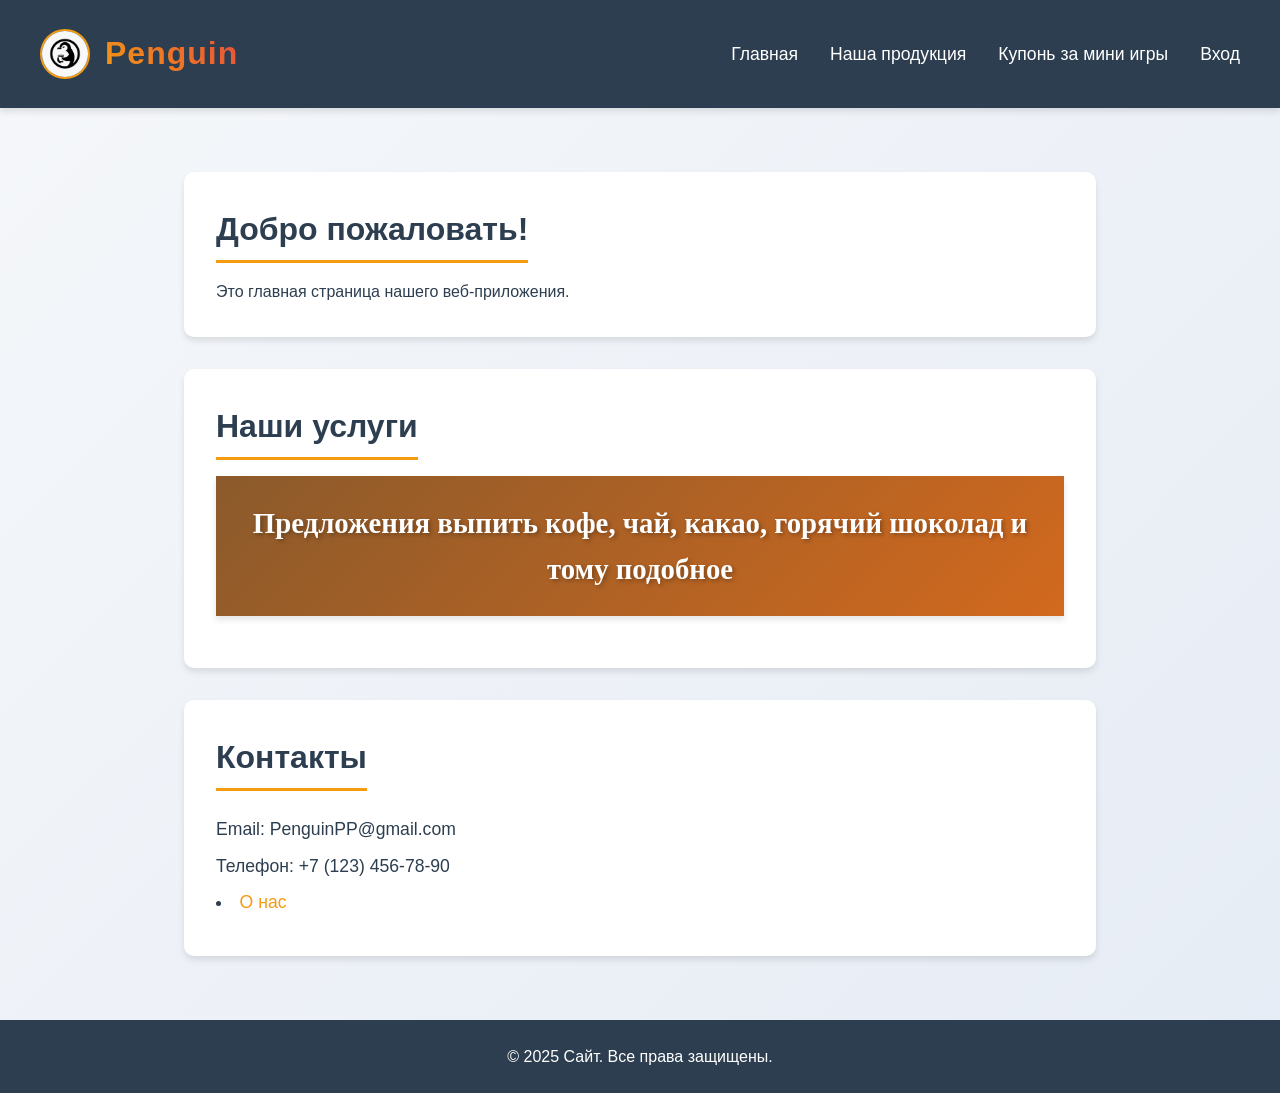
<file: index.html>
<!DOCTYPE html>
<html lang="ru">

<head>
    <meta charset="UTF-8">
    <meta name="viewport" content="width=device-width, initial-scale=1.0, user-scaleble=1.0">
    <meta property="og:title" content="Penguin">
    <meta property="og:description" content="Время для бодрящего кофе от Пингвинов">
    <meta property="og:image" content="assets\icons\vid1.jpg">
    <title>Penguin</title>
    <link rel="stylesheet" href="style/style.css">
    <link rel="icon" href="assets/favicon.ico" type="image/x-icon">
    <script scr="script.js"></script>
</head>

<body>
    <header>
        <div>
            <div class="logo-container">
                <!-- Путь к логотипу assets\img\vid1.jpg -->
                <img src="assets\icons\vid1.jpg" alt="Penguin Logo" class="logo-img">
                <h1>Penguin</h1>
            </div>
            <nav>
                <ul>
                    <li><a href="#home">Главная</a></li>
                    <li><a href="#services">Наша продукция</a></li>
                    <li><a href="game.html">Купонь за мини игры</a></li>
                    <li><a href="register.html">Вход</a></li>
                </ul>
            </nav>
        </div>
    </header>


    <main>
        <section id="home">
            <h2>Добро пожаловать!</h2>
            <p>Это главная страница нашего веб-приложения.</p>
        </section>
        <section id="services">
            <h2>Наши услуги</h2>
            <div class="drink-offer">
                <p>Предложения выпить кофе, чай, какао, горячий шоколад и тому подобное</p>
            </div>
        </section>
        <section id="contact">
            <h2>Контакты</h2>
            <p>Email: PenguinPP@gmail.com</p>
            <p>Телефон: +7 (123) 456-78-90</p>
            <li><a href="#about">О нас</a></li>
        </section>
    </main>


    <footer>
        <p>&copy; 2025 Сайт. Все права защищены.</p>
    </footer>

</body>

</html>
</file>
<file: style/style.css>
/* Сброс отступов и box-sizing */
* {
    margin: 0;
    padding: 0;
    box-sizing: border-box;
}

body {
    font-family: 'Segoe UI', Tahoma, Geneva, Verdana, sans-serif;
    background: linear-gradient(135deg, #f5f7fa 0%, #e6ecf5 100%);
    color: #2c3e50;
    line-height: 1.6;
    min-height: 100vh;
    display: flex;
    flex-direction: column;
}

/* Шапка сайта */
header {
    background: #2c3e50;
    color: white;
    padding: 1rem 2rem;
    box-shadow: 0 4px 6px rgba(0, 0, 0, 0.1);
}

header > div {
    max-width: 1200px;
    margin: 0 auto;
    display: flex;
    align-items: center;
    justify-content: space-between;
    flex-wrap: wrap;
}

/* Логотип и название */
.logo-container {
    display: flex;
    align-items: center;
    gap: 15px;
}

.logo-img {
    width: 50px;
    height: 50px;
    border-radius: 50%;
    object-fit: cover;
    border: 2px solid #f39c12;
}

h1 {
    font-size: 2rem;
    font-weight: 700;
    letter-spacing: 1px;
    background: linear-gradient(45deg, #f39c12, #e74c3c);
    -webkit-background-clip: text;
    -webkit-text-fill-color: transparent;
    background-clip: text;
}

/* Навигация */
nav ul {
    display: flex;
    list-style: none;
    gap: 2rem;
}

nav a {
    color: white;
    text-decoration: none;
    font-weight: 500;
    font-size: 1.1rem;
    transition: color 0.3s ease, border-bottom 0.3s ease;
    padding-bottom: 5px;
    border-bottom: 2px solid transparent;
}

nav a:hover {
    color: #f39c12;
    border-bottom-color: #f39c12;
}

/* Блок с предложением напитков (из image.png) */
.drink-offer {
    background: linear-gradient(135deg, #8b5a2b, #d2691e);
    color: white;
    text-align: center;
    padding: 1.5rem;
    font-size: 1.8rem;
    font-weight: bold;
    text-shadow: 2px 2px 4px rgba(0, 0, 0, 0.3);
    box-shadow: 0 4px 6px rgba(0, 0, 0, 0.1);
    margin-bottom: 20px;
}

.drink-offer p {
    max-width: 800px;
    margin: 0 auto;
    font-family: 'Georgia', serif;
}

/* Основной контент */
main {
    max-width: 1200px;
    margin: 0 auto;
    padding: 2rem;
    flex: 1;
}

section {
    background: white;
    margin: 2rem 0;
    padding: 2rem;
    border-radius: 10px;
    box-shadow: 0 4px 6px rgba(0, 0, 0, 0.1);
    transition: transform 0.3s ease;
}

section:hover {
    transform: translateY(-5px);
}

h2 {
    color: #2c3e50;
    margin-bottom: 1rem;
    font-size: 2rem;
    border-bottom: 3px solid #f39c12;
    display: inline-block;
    padding-bottom: 5px;
}

/* Стили для списков */
ul {
    list-style-position: inside;
    margin: 1rem 0;
}

li {
    margin: 0.5rem 0;
    font-size: 1.1rem;
}

/* Контакты */
#contact p {
    margin: 0.5rem 0;
    font-size: 1.1rem;
}

#contact a {
    color: #f39c12;
    text-decoration: none;
    font-weight: 500;
}

#contact a:hover {
    text-decoration: underline;
}

/* Подвал */
footer {
    background: #2c3e50;
    color: white;
    text-align: center;
    padding: 1.5rem;
    margin-top: auto;
}

/* Адаптивность */
@media (max-width: 768px) {
    header > div {
        flex-direction: column;
        gap: 1rem;
        text-align: center;
    }

    nav ul {
        flex-direction: column;
        gap: 1rem;
    }

    .drink-offer {
        font-size: 1.3rem;
        padding: 1rem;
    }

    h1 {
        font-size: 1.5rem;
    }

    section {
        padding: 1rem;
    }
}
</file>
